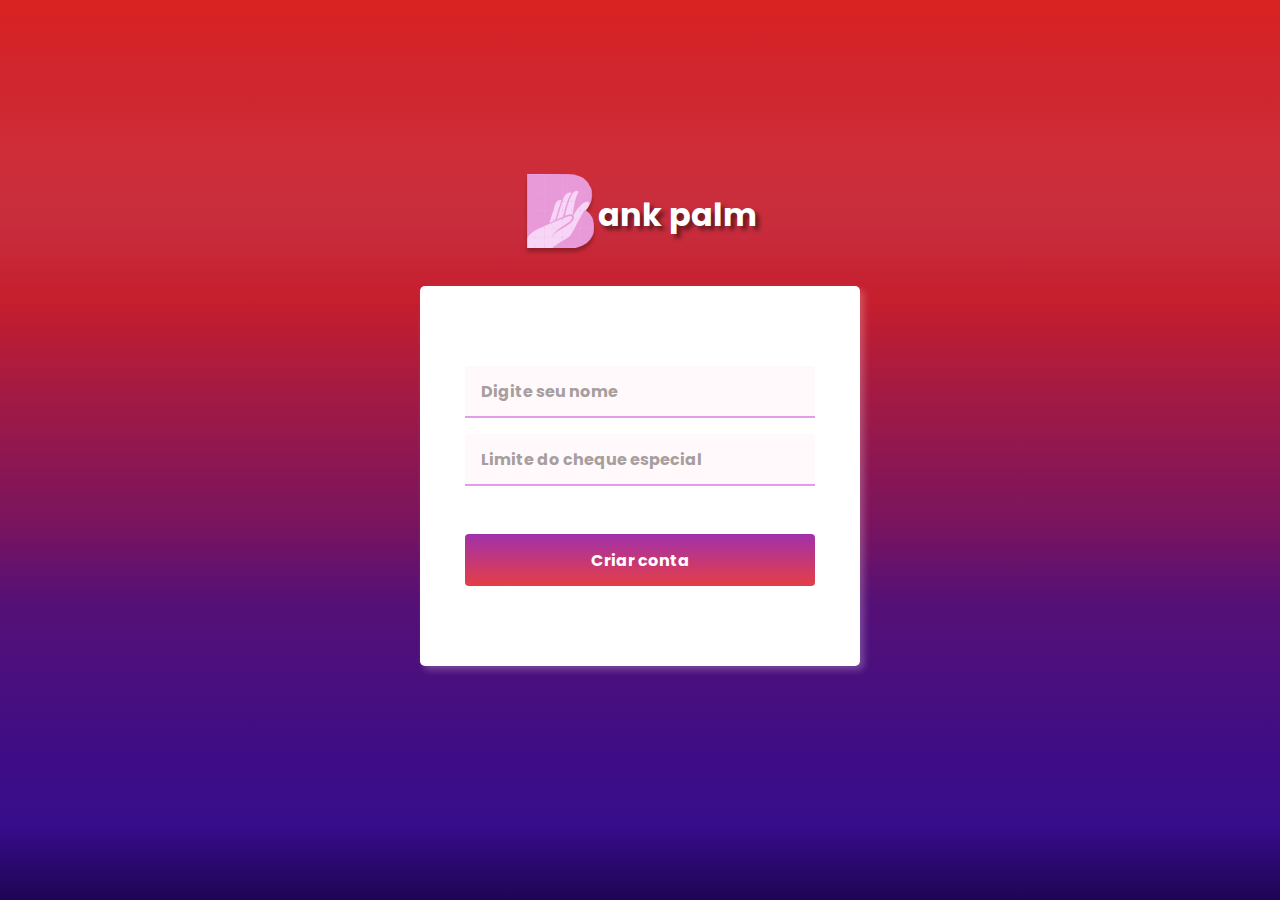
<file: index.html>
<!DOCTYPE html>
<html lang="pt-BR">

<head>
  <meta charset="UTF-8" />
  <meta http-equiv="X-UA-Compatible" content="IE=edge" />
  <meta name="viewport" content="width=device-width, initial-scale=1.0" />
  <link rel="preconnect" href="https://fonts.googleapis.com" />
  <link href="https://fonts.googleapis.com/css2?family=Poppins:wght@100;200&display=swap" rel="stylesheet" />
  <link rel="icon" type="image/png" sizes="32x32" href="/img/log.png" />
  <link rel="stylesheet" href="login.css" />
  <title>Bankpalm</title>
</head>

<body>
  <main class="conteudo">
    <div class="img-logo">
      <img src="/img/log.png" alt="logo" />
      <h1>ank palm</h1>
    </div>

    <div class="container">
      <form action="">
        <div class="input-field">
          <input type="text" id="nome" required="required" name="text" placeholder="Digite seu nome" />
        </div>
      </form>
      <div class="input-field">
        <input type="text" id="cheque-especial" required placeholder="Limite do cheque especial" />
      </div>
      <button onclick="criarConta()" class="botao">
        <a role="button">Criar conta</a>
      </button>
      <div id="resposta"></div>
    </div>
  </main>
</body>

<script src="script.js"></script>

</html>
</file>
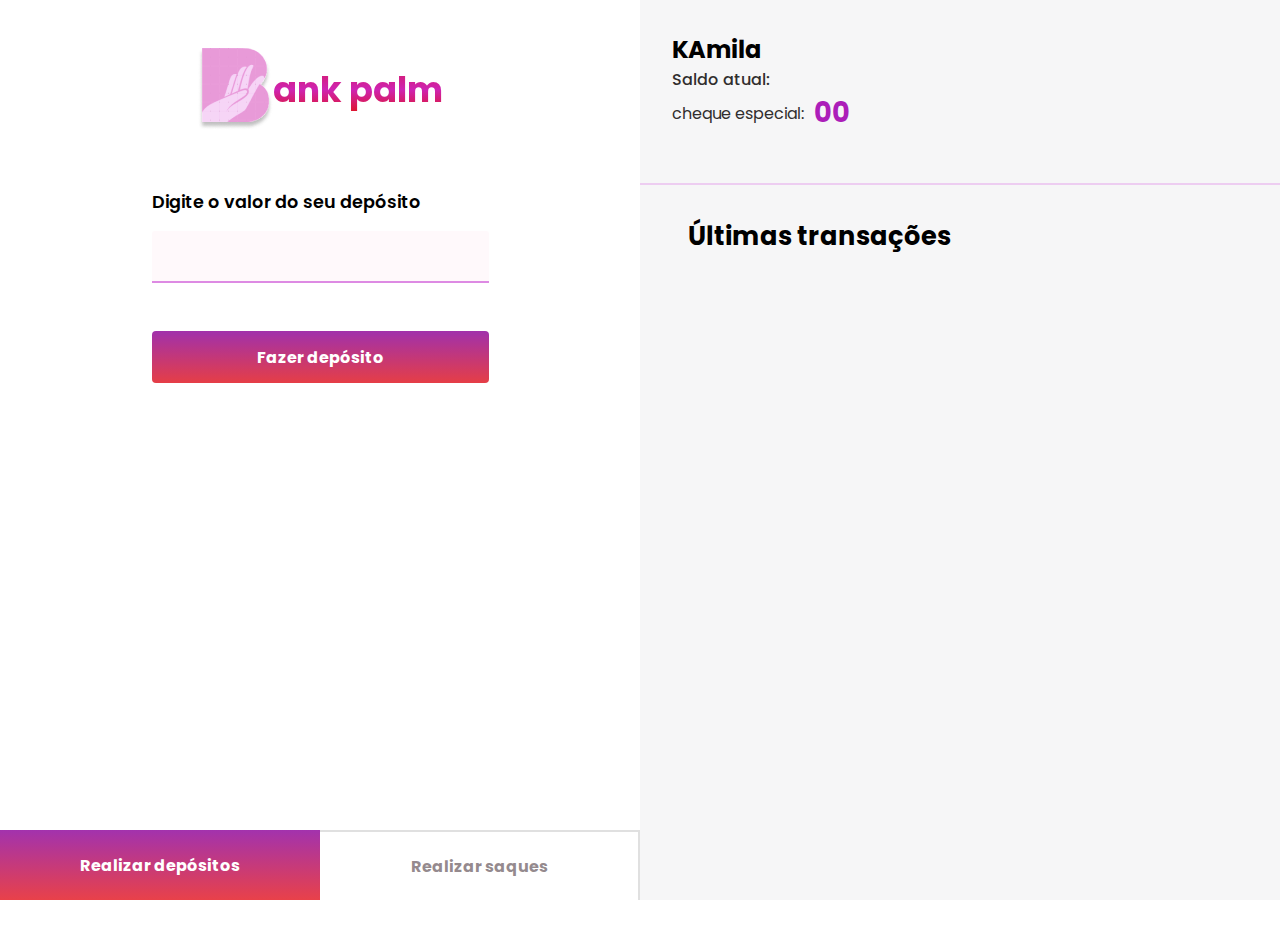
<file: transacoes.html>
<!DOCTYPE html>
<html lang="pt-BR">

<head>
  <meta charset="UTF-8" />
  <meta http-equiv="X-UA-Compatible" content="IE=edge" />
  <meta name="viewport" content="width=device-width, initial-scale=1.0" />
  <link rel="icon" type="image/png" sizes="32x32" href="/img/logo (2).png" />
  <link href="https://fonts.googleapis.com/css2?family=Poppins:wght@100;200&display=swap" rel="stylesheet" />
  <link rel="stylesheet" href="transacoes.css" />
  <title>Bank palm</title>
</head>

<body>
  <main>
    <section class="principal">
      <div class="img-logo">
        <img src="/img/log.png" alt="" />
        <h1 class="gradient">ank palm</h1>
      </div>
      <div id="form-geral">
        <div class="campo">
          <label for="transacao-valor" id="textlabel">Digite o valor do seu depósito</label>
          <input type="text" id="transacao-valor" required />
        </div>
        <div>
          <button class="botao" id="botaoPrincipal" onclick="fazerDeposito()">
            Fazer depósito
          </button>
          <button class="botao display-none" id="botaoPrincipal2" onclick="fazerSaque()">
            Fazer saque
          </button>
        </div>
        <div id="res" class="res"></div>
        <div id="res2" class="resp"></div>
      </div>
      <div class="botoes">
        <div id="bnt1" class="button-actived" onclick="transacaoDeposito()">
          <p>Realizar depósitos</p>
        </div>
        <div id="bnt2" onclick="transacaoSaque()">
          <p>Realizar saques</p>
        </div>
      </div>
    </section>

    <section class="dados">
      <div class="layout-2">
        <div class="informacoes">
          <strong id="nome-user">KAmila</strong>
          <div class="saldo">
            <p>Saldo atual:</p>
            <strong id="saldo"></strong>
          </div>
          <div class="cheque-especial">
            <p>cheque especial:</p>
            <strong id="cheque-especial">00</strong>
          </div>
        </div>
      </div>
      <div id="transacoes-geral" class="transacoes-all">
        <strong>Últimas transações</strong>
        <div class="transacoes" id="transacoesDep">
        </div>
      </div>
    </section>
  </main>
</body>
<script src="script.js"></script>

</html>
</file>
<file: login.css>
* {
    margin: 0;
    padding: 0;
    box-sizing: border-box;
    font-family: 'Poppins', sans-serif;
}

body {

    height: 100vh;
    background-image: linear-gradient(to top, #1E0554, #370C8B, #3F0D85, #4A0F7E, #561076, #79145F, #901750, #AA1B3F, #C61E2D, #c41e2fee, #cb1f2bef, #cf1f28f8, #D92121);
    background-attachment: fixed;
    background-size: cover;
    background-position: center;
    background-repeat: no-repeat;
    display: flex;
    align-items: center;
    justify-content: center;

}


.container {

    background-color: white;
    width: 440px;
    height: 380px;
    box-shadow: 4px 4px 7px #ffffff3d;
    border-radius: 5px;
    display: flex;
    align-items: center;
    flex-direction: column;
    justify-content: center;
}

.input-field ::placeholder {
    margin-bottom: 0.2em;
    color: #A79E9E;
    font-weight: bold;
    font-size: 1rem;
    display: block;


}


.input-field input {
    outline: none;
    width: 350px;
    height: 52px;
    margin-bottom: 1rem;
    font-size: 1rem;
    border: 0;
    background-color: #FFF9FB;
    border-bottom: #c02ace73 solid 2px;
    border-radius: 3px 3px 0px 0px;
    color: #626262;
    padding: 1rem;

}

main {

    margin-bottom: 60px;
}

.img-logo {
    display: flex;
    flex-direction: row;
    text-align: center;
    align-items: center;
    justify-content: center;
    margin-bottom: 30px;

}

.img-logo h1 {
    font-family: 'Poppins', sans-serif;
    color: #FFF;
    text-shadow: #0000007e 4px 4px 4px;
}

input[type="text"]:focus {
    border: solid 1px #CFCFCF;
    border-bottom: #c02ace solid 2px;

}

p {
    color: #fff;
}

.botao {
    font-size: 1rem;
    margin-top: 2rem;
    padding: 0.4rem;
    background-image: linear-gradient(to top, #e3141ece, #9719a3e3);
    border: 0;
    cursor: pointer;
    border-radius: 4px;
    transition: all 0.3s ease;
    width: 350px;
    height: 52px;

}

.botao a {
    text-decoration: none;
    color: #FFFFFF;
    font-weight: bold;
}

.res {

    background-color: rgba(245, 7, 7, 0.192);
    color: rgb(252, 0, 0);
    font-weight: bold;
    text-align: center;
    width: 350px;
    font-size: 1rem;
    margin-top: 10px;

}

@media (min-width:300px) and (max-width:768px) {
    .container {
        width:270px;
    }

    .input-field input{
        width:235px;
    }

    .botao {
        width:253px;
    }
}
@media (min-width: 481px) and (max-width: 768px) {
    .container {
        width:370px;
    }

    .input-field input{
        width:300px;
    }

    .botao {
        width:300px;
    }
}
</file>
<file: transacoes.css>
* {
    margin: 0;
    box-sizing: border-box;
    font-family: "Poppins", sans-serif;
}

body {
    height: 100vh;
    overflow-x: hidden;
    overflow-y: hidden;
    font-size: 16px;
}

.principal {
    height: 100vh;
    margin-top: 48px;
    width: 50%;
    float: left;
}

#modo-geral {
    display: block;
}

.bnt {
    margin-top: 60px;
}

#form-geral {
    display: flex;
    flex-direction: column;
    align-items: center;
    margin-top: 59px;
}

.dados {
    background-color: #f6f6f7;
    width: 50%;
    height: 100vh;
    float: right;
    display: block;
}

.layout-2 img {
    margin: 3rem 6rem;
    position: absolute;
    top: 0;
    right: 0;
}

.layout-2 {
    padding: 2rem 2rem;
    border-bottom: solid 2px #d450e03f;
    width: 100%;
    height: 185px;
}

.saldo {
    display: flex;
    flex-direction: row;
    align-items: center;
    font-size: 1em;
    color: #312e2e;

}

.cheque-especial {
    display: flex;
    flex-direction: row;
    align-items: center;
    font-size: 1em;
    color: #312e2e;
}

.informacoes strong {
    font-size: 1.5em;
}

.saldo p {
    font-size: 1em;
    font-weight: 500;
}

.saldo strong {
    font-size: 1.7em;
    color: #AC1EB9;
    margin-left: 10px;

}

.cheque-especial strong {
    font-size: 1.7em;
    color: #AC1EB9;
    margin-left: 10px;
}

.campo label {
    margin-bottom: 0.2em;
    color: #000000;
    font-size: 1.1em;
    display: block;
    margin-bottom: 1rem;
    font-weight: 600;
}

.campo input {
    outline: none;
    width: 337px;
    height: 52px;
    margin-bottom: 1rem;
    font-size: 1.1em;
    border: 0;
    background-color: #fff9fb;
    border-bottom: #c02ace88 solid 2px;
    border-radius: 3px 3px 0px 0px;
    color: #626262;
}

.img-logo {
    display: flex;
    flex-direction: row;
    justify-content: center;
    align-items: center;
    margin-bottom: 40px;
}


.gradient {
    background-image: linear-gradient(to top, #E11212, #CE24B3, #D91953);
    -webkit-background-clip: text;
    -webkit-text-fill-color: transparent;

}

h1 {
    font-size: 35px;
}

.botoes div {
    display: flex;
    flex-direction: row;
    align-items: center;
    justify-content: center;
    width: 50%;
    min-height: 70px;
    background-color: #ffffff;
    color: #66565cb2;
    font-weight: bold;
    font-size: 1rem;
    text-align: center;
    border-top: solid 2px rgba(0, 0, 0, 0.123);
    border-right: solid 2px rgba(0, 0, 0, 0.123);
    transition: 0.1s;
}

.botoes div.button-actived {
    background-image: linear-gradient(to top, #e3141ece, #9719a3e3);
    color: #fff;
    border: 0;
}


.botoes div img {
    padding-right: 5px;
}

.transacoes-all {
    padding: 2rem 3rem;
}

.transacoes {
    width: 33em;
    overflow: hidden;
    overflow-y: scroll;
    height: 55vh;
    padding-top: 3rem;

}

.img-logo {
    width: 100%;
}

::-webkit-scrollbar {
    background-color: #ae1abb69;
    width: 0.3rem;
    border-radius: 4px;
}

::-webkit-scrollbar-thumb {
    width: 1rem;
    background-color: #AE1ABB;
    border-radius: 4px;
}


.transacoes-all strong {
    font-size: 1.6em;
}

.display-none {
    display: none;
}

.display-block {
    display: block;
}

.deposito {
    border-bottom: 1px solid #d450e042;
    line-height: 30px;

}

.saque {
    border-bottom: 1px solid #d450e059;
    line-height: 30px;
    width: 300px;
    margin-top: 10px;
    height: 70px;
}

.price {
    display: flex;
    flex-direction: row;
    justify-content: flex-end;
    position: relative;
    bottom: 40px;
    margin-right: 1rem;
}

.valor-saque {
    background-image: linear-gradient(to top, #C51FAA, #e72929d8);
    -webkit-background-clip: text;
    -webkit-text-fill-color: transparent;
}

.valor-deposito {
    color: rgba(22, 163, 95, 0.85);
}

.deposito strong {
    font-size: 1.1em;
}

.saque strong {
    font-size: 1.1em;
}

.deposito p {
    font-size: 14px;
}

.saque p {
    font-size: 14px;
}

.price strong {
    font-size: 18px;
}

.price-saque strong {
    font-size: 18px;
}

.botoes {
    display: flex;
    flex-direction: row;
    cursor: pointer;
    position: absolute;
    bottom: 0;
    width: 50%;
}

input[type="text"]:focus {
    border: solid 1px #cfcfcf;
    border-bottom: #C12ACE solid 2px;
    padding: 1rem;
}

.botao {
    font-size: 1em;
    margin-top: 2rem;
    padding: 0.4rem;
    background-image: linear-gradient(to top, #e3141ece, #9719a3e3);
    border: 0;
    cursor: pointer;
    color: #ffffff;
    font-weight: bold;
    border-radius: 4px;
    transition: all 0.3s ease;
    width: 337px;
    height: 52px;
}


@media (min-width: 300px) and (max-width:768px) {
    body {
        overflow-x: hidden;
        overflow-y: auto;
    }

    .principal {
        width: 100%;
        height: 41vh;
    }

    .res {
        opacity: 0;
        background-color: #2dff992f;
        color: #21c275;
        font-weight: bold;
        text-align: center;
        width: 300px;
        font-size: 1rem;
        transition: 0.4s;
        margin-top: 10px;
    }
    
    .res.actived {
        opacity: 1;
    }
    
    /* aviso-error */
    .resp {
        opacity: 0;
        background-color: rgba(245, 7, 7, 0.212);
        color: rgb(252, 0, 0);
        font-weight: bold;
        text-align: center;
        width: 300px;
        font-size: 1rem;
        transition: 0.4s;
        margin-top: 10px;
    
    }
    
    .resp.actived2 {
        opacity: 1;
    }

    .botoes {
        width: 100%;
        margin-top: 20px;
        position: relative;
    }

    .campo input {
        width: 300px;
    }

    .botao {
        width: 300px;
    }

    .dados {
        width: 100%;
        margin-top: 191px;
    }

    #form-geral {
        margin-bottom: 32px;
    }

    #transacoes-geral {
        padding: 3rem 2rem;
    }

    .saque {
        width: 100%;
    }
}

@media (max-width: 1046px) {
    .layout-2 img {
        display: none;
    }

    .transacoes-all {
        padding: 2rem 3rem;
    }

    .transacoes {
        width: 100%;
    }

    #transacoes-all strong {
        font-size: 1.2em;
    }

    .saque strong {
        font-size: 1em;
    }

    .deposito strong {
        font-size: 1em;
    }

    .deposito p {
        font-size: 12px;
    }

    .saque p {
        font-size: 12px;
    }

    .price strong {
        font-size: 16px;
    }

    .price-saque strong {
        font-size: 16px;
    }
}

/* aviso-successful */
.res {
    opacity: 0;
    background-color: #2dff992f;
    color: #21c275;
    font-weight: bold;
    text-align: center;
    width: 18rem;
    font-size: 1rem;
    transition: 0.4s;
    margin-top: 10px;
}

.res.actived {
    opacity: 1;
}

/* aviso-error */
.resp {
    opacity: 0;
    background-color: rgba(245, 7, 7, 0.212);
    color: rgb(252, 0, 0);
    font-weight: bold;
    text-align: center;
    width: 18rem;
    font-size: 1rem;
    transition: 0.4s;
    margin-top: 10px;

}

.resp.actived2 {
    opacity: 1;
}
</file>
